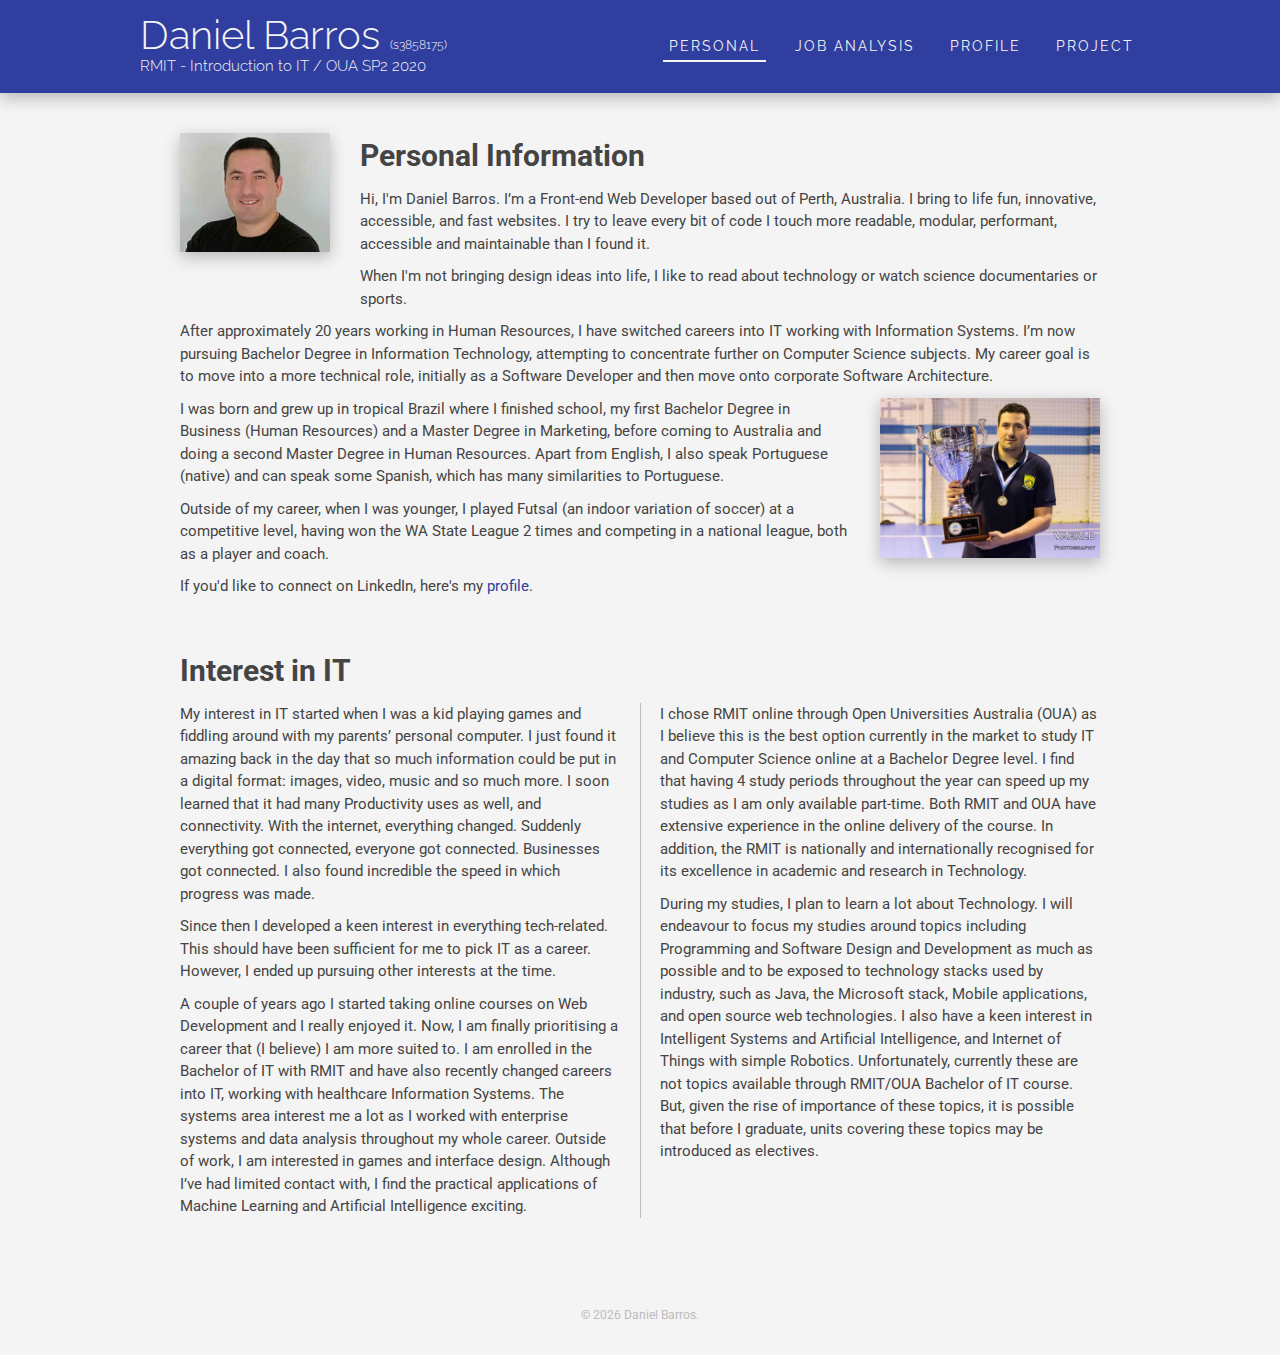
<file: index.html>
<!DOCTYPE html>
<html lang="en">

<head>
  <meta charset="UTF-8" />
  <meta name="viewport" content="width=device-width, initial-scale=1.0" />
  <meta http-equiv="X-UA-Compatible" content="ie=edge" />
  <link rel="stylesheet"
    href="https://use.fontawesome.com/releases/v5.8.2/css/all.css"
    integrity="sha384-oS3vJWv+0UjzBfQzYUhtDYW+Pj2yciDJxpsK1OYPAYjqT085Qq/1cq5FLXAZQ7Ay"
    crossorigin="anonymous" />
  <link rel="stylesheet" href="css/normalize.css" />
  <link
    href="https://fonts.googleapis.com/css?family=Raleway:300,400&display=swap"
    rel="stylesheet" />
  <link
    href="https://fonts.googleapis.com/css?family=Roboto:400,400i,700,700i&display=swap"
    rel="stylesheet" />
  <link rel="stylesheet" href="css/main.css" />
  <title>Daniel Barros | Personal</title>
</head>

<body>

  <header class="header">
    <div class="header__container container">
      <a href="index.html" class="header__logo">
        <h1 class="header__title">Daniel Barros <span
            class="header__rmitid">(s3858175)</span></h1>
        <h2 class="header__subtitle">RMIT - Introduction to IT / OUA SP2 2020
        </h2>
      </a>
      <nav class="header__nav">
        <ul class="header__nav-list">
          <li class="header__nav-list-item"><a class="header__nav-link"
              id="header__nav-link--selected" href="index.html">Personal</a>
          </li>
          <li class="header__nav-list-item"><a class="header__nav-link"
              href="job.html">Job Analysis</a></li>
          <li class="header__nav-list-item"><a class="header__nav-link"
              href="profile.html">Profile</a>
          </li>
          <li class="header__nav-list-item"><a class="header__nav-link"
              href="project.html">Project</a>
          </li>
        </ul>
      </nav>
    </div>
  </header>

  <main class="content container">
    <!-- Start Profile Section -->
    <section class="information">
      <div class="information__part1">
        <img src="img/profile.jpg" alt="Photograph of Daniel Barros"
          class="information__photo">

        <div class="information__part1-text-box">
          <h3>Personal Information</h3>
          <p>Hi, I'm Daniel Barros. I’m a Front-end Web
            Developer based out of
            Perth, Australia. I bring to life fun, innovative, accessible, and
            fast websites. I try to leave every bit of code I touch more
            readable,
            modular, performant, accessible and maintainable than I found it.
          </p>
          <p>When I'm not bringing design ideas into life, I like to read about
            technology or watch science documentaries or sports.</p>
        </div>
      </div>
      <p>After approximately 20 years working in Human Resources, I have
        switched careers into IT working with Information Systems. I’m now
        pursuing Bachelor Degree in Information Technology, attempting to
        concentrate further on Computer Science subjects. My career goal is
        to
        move into a more technical role, initially as a Software Developer
        and
        then move onto corporate Software Architecture.</p>
      <div class="information__part2">
        <div class="information__part2-text-box">
          <p>I was born and grew up in tropical Brazil where I finished school,
            my
            first Bachelor Degree in Business (Human Resources) and a Master
            Degree in Marketing, before coming to Australia and doing a second
            Master Degree in Human Resources. Apart from English, I also speak
            Portuguese (native) and can speak some Spanish, which has many
            similarities to Portuguese.</p>
          <p>Outside of my career, when I was younger, I played Futsal (an
            indoor
            variation of soccer) at a competitive level, having won the WA State
            League 2 times and competing in a national league, both as a player
            and coach.</p>
        </div>
        <img src="img/futsal.jpg" alt="Photograph of Daniel Barros"
          class="information__futsal-photo">
      </div>
      <p>If you'd like to connect on LinkedIn, here's my <a
          href="https://www.linkedin.com/in/barros-daniel/"
          target="_blank">profile</a>.</p>
    </section>
    <!-- End of Profile Section -->

    <!-- Start of Interest in IT Section -->
    <section class="interest">
      <h3 class="interest__title">Interest in IT</h3>
      <p>My interest in IT started when I was a kid playing games and fiddling
        around with my parents’ personal computer. I just found it amazing back
        in the day that so much information could be put in a digital format:
        images, video, music and so much more. I soon learned that it had many
        Productivity uses as well, and connectivity. With the internet,
        everything changed. Suddenly everything got connected, everyone got
        connected. Businesses got connected. I also found incredible the speed
        in which progress was made.</p>
      <p>Since then I developed a keen interest in everything tech-related. This
        should have been sufficient for me to pick IT as a career. However, I
        ended
        up pursuing other interests at the time.</p>
      <p>A couple of years ago I started taking online courses on Web
        Development and
        I really enjoyed it. Now, I am finally prioritising a career that (I
        believe) I am more suited to. I am enrolled in the Bachelor of IT with
        RMIT
        and have also recently changed careers into IT, working with healthcare
        Information Systems. The systems area interest me a lot as I worked with
        enterprise systems and data analysis throughout my whole career. Outside
        of
        work, I am interested in games and interface design. Although I’ve had
        limited contact with, I find the practical applications of Machine
        Learning
        and Artificial Intelligence exciting.</p>
      <p>I chose RMIT online through Open Universities Australia (OUA) as I
        believe
        this is the best option currently in the market to study IT and Computer
        Science online at a Bachelor Degree level. I find that having 4 study
        periods throughout the year can speed up my studies as I am only
        available
        part-time. Both RMIT and OUA have extensive experience in the online
        delivery of the course. In addition, the RMIT is nationally and
        internationally recognised for its excellence in academic and research
        in
        Technology.</p>
      <p>During my studies, I plan to learn a lot about Technology. I will
        endeavour to focus my studies around topics including Programming and
        Software Design and Development as much as possible and to be exposed to
        technology stacks used by industry, such as Java, the Microsoft stack,
        Mobile applications, and open source web technologies. I also have a
        keen interest in Intelligent Systems and Artificial Intelligence, and
        Internet of Things with simple Robotics. Unfortunately, currently these
        are not topics available through RMIT/OUA Bachelor of IT course. But,
        given the rise of importance of these topics, it is possible that before
        I graduate, units covering these topics may be introduced as electives.
      </p>
    </section>
    <!-- End of Interest in IT Section -->
  </main>

  <footer class="footer">
    <a href="https://www.linkedin.com/in/barros-daniel/" target="_blank"><i
        class="fab fa-linkedin fa-2x footer__icon"></i></a>
    <a href="https://github.com/barrosdaniel" target="_blank"><i
        class="fab fa-github-square fa-2x footer__icon"></i></a>
    <p><small>&copy; <span id="year"></span> Daniel Barros.</small></p>
  </footer>

  <script>
    document.getElementById('year').textContent = new Date().getFullYear();
  </script>
</body>

</html>
</file>
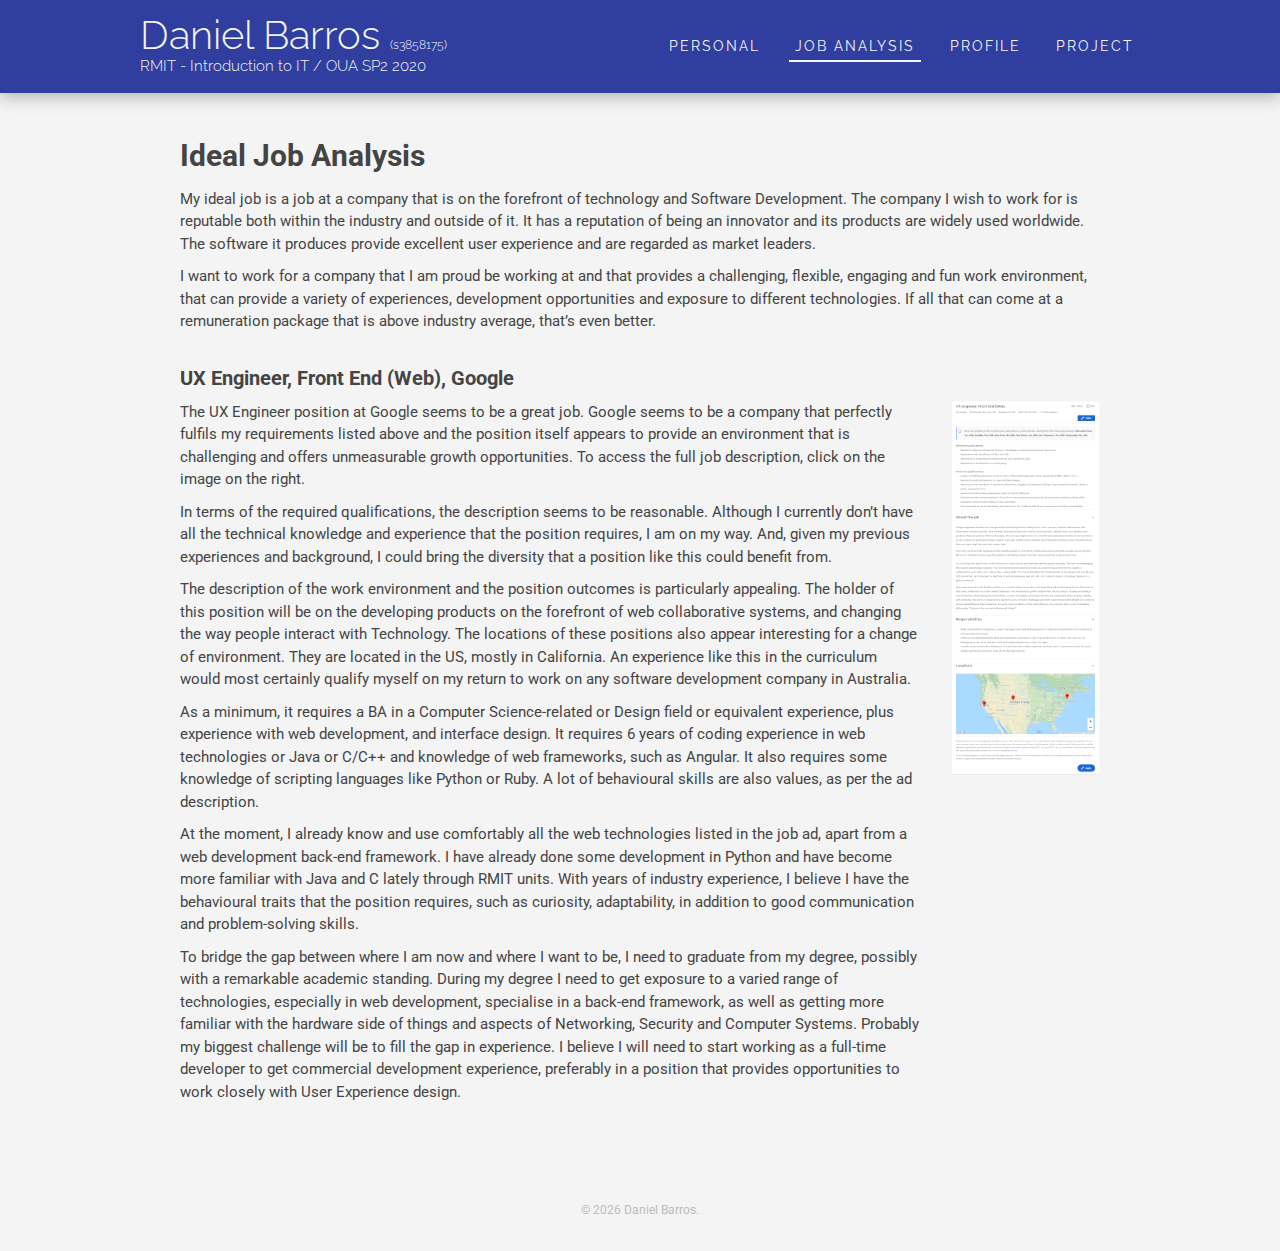
<file: job.html>
<!DOCTYPE html>
<html lang="en">

<head>
  <meta charset="UTF-8" />
  <meta name="viewport" content="width=device-width, initial-scale=1.0" />
  <meta http-equiv="X-UA-Compatible" content="ie=edge" />
  <link rel="stylesheet"
    href="https://use.fontawesome.com/releases/v5.8.2/css/all.css"
    integrity="sha384-oS3vJWv+0UjzBfQzYUhtDYW+Pj2yciDJxpsK1OYPAYjqT085Qq/1cq5FLXAZQ7Ay"
    crossorigin="anonymous" />
  <link rel="stylesheet" href="css/normalize.css" />
  <link
    href="https://fonts.googleapis.com/css?family=Raleway:300,400&display=swap"
    rel="stylesheet" />
  <link
    href="https://fonts.googleapis.com/css?family=Roboto:400,400i,700,700i&display=swap"
    rel="stylesheet" />
  <link rel="stylesheet" href="css/main.css" />
  <title>Daniel Barros | Job Analysis</title>
</head>

<body>

  <header class="header">
    <div class="header__container container">
      <a href="index.html" class="header__logo">
        <h1 class="header__title">Daniel Barros <span
            class="header__rmitid">(s3858175)</span></h1>
        <h2 class="header__subtitle">RMIT - Introduction to IT / OUA SP2 2020
        </h2>
      </a>
      <nav class="header__nav">
        <ul class="header__nav-list">
          <li class="header__nav-list-item"><a class="header__nav-link"
              href="index.html">Personal</a>
          </li>
          <li class="header__nav-list-item"><a class="header__nav-link"
              id="header__nav-link--selected" href="job.html">Job Analysis</a>
          </li>
          <li class="header__nav-list-item"><a class="header__nav-link"
              href="profile.html">Profile</a>
          </li>
          <li class="header__nav-list-item"><a class="header__nav-link"
              href="project.html">Project</a>
          </li>
        </ul>
      </nav>
    </div>
  </header>

  <main class="content container">
    <h3>Ideal Job Analysis</h3>
    <p>My ideal job is a job at a company that is on the forefront of technology
      and Software Development. The company I wish to work for is reputable both
      within the industry and outside of it. It has a reputation of being an
      innovator and its products are widely used worldwide. The software it
      produces provide excellent user experience and are regarded as market
      leaders. </p>
    <p>I want to work for a company that I am proud be working at and that
      provides a challenging, flexible, engaging and fun work environment, that
      can provide a variety of experiences, development opportunities and
      exposure to different technologies. If all that can come at a remuneration
      package that is above industry average, that’s even better.</p>
    <section class="job-description">
      <h4>UX Engineer, Front End (Web), Google</h4>
      <div class="job-description__box">
        <div class="job-description__text">
          <p>The UX Engineer position at Google seems to be a great job. Google
            seems to be a company that perfectly fulfils my requirements listed
            above and the position itself appears to provide an environment that
            is challenging and offers unmeasurable growth opportunities. To
            access the full job description, click on the image on the right.
          </p>
          <p>In terms of the required qualifications, the description seems to
            be reasonable. Although I currently don’t have all the technical
            knowledge and experience that the position requires, I am on my way.
            And, given my previous experiences and background, I could bring the
            diversity that a position like this could benefit from.</p>
          <p>The description of the work environment and the position outcomes
            is particularly appealing. The holder of this position will be on
            the developing products on the forefront of web collaborative
            systems, and changing the way people interact with Technology. The
            locations of these positions also appear interesting for a change of
            environment. They are located in the US, mostly in California. An
            experience like this in the curriculum would most certainly qualify
            myself on my return to work on any software development company in
            Australia.</p>
          <p>As a minimum, it requires a BA in a Computer Science-related or
            Design
            field or equivalent experience, plus experience with web
            development,
            and interface design. It requires 6 years of coding experience in
            web
            technologies or Java or C/C++ and knowledge of web frameworks, such
            as
            Angular. It also requires some knowledge of scripting languages like
            Python or Ruby. A lot of behavioural skills are also values, as per
            the ad description.</p>
          <p>At the moment, I already know and use comfortably all the web
            technologies listed in the job ad, apart from a web development
            back-end framework. I have already done some development in Python
            and
            have become more familiar with Java and C lately through RMIT units.
            With years of industry experience, I believe I have the behavioural
            traits that the position requires, such as curiosity, adaptability,
            in
            addition to good communication and problem-solving skills.</p>
          <p>To bridge the gap between where I am now and where I want to be, I
            need to graduate from my degree, possibly with a remarkable academic
            standing. During my degree I need to get exposure to a varied range
            of
            technologies, especially in web development, specialise in a
            back-end
            framework, as well as getting more familiar with the hardware side
            of
            things and aspects of Networking, Security and Computer Systems.
            Probably my biggest challenge will be to fill the gap in experience.
            I
            believe I will need to start working as a full-time developer to get
            commercial development experience, preferably in a position that
            provides opportunities to work closely with User Experience design.
          </p>
        </div>
        <a href="img/job_ad.png" class="job-description__img-link">
          <img src="img/job_ad_thumbnail.png" alt="Image of Google job ad"
            class="job-description__img">
        </a>
      </div>

    </section>
  </main>

  <footer class="footer">
    <a href="https://www.linkedin.com/in/barros-daniel/" target="_blank"><i
        class="fab fa-linkedin fa-2x footer__icon"></i></a>
    <a href="https://github.com/barrosdaniel" target="_blank"><i
        class="fab fa-github-square fa-2x footer__icon"></i></a>
    <p><small>&copy; <span id="year"></span> Daniel Barros.</small></p>
  </footer>

  <script>
    document.getElementById('year').textContent = new Date().getFullYear();
  </script>
</body>

</html>
</file>
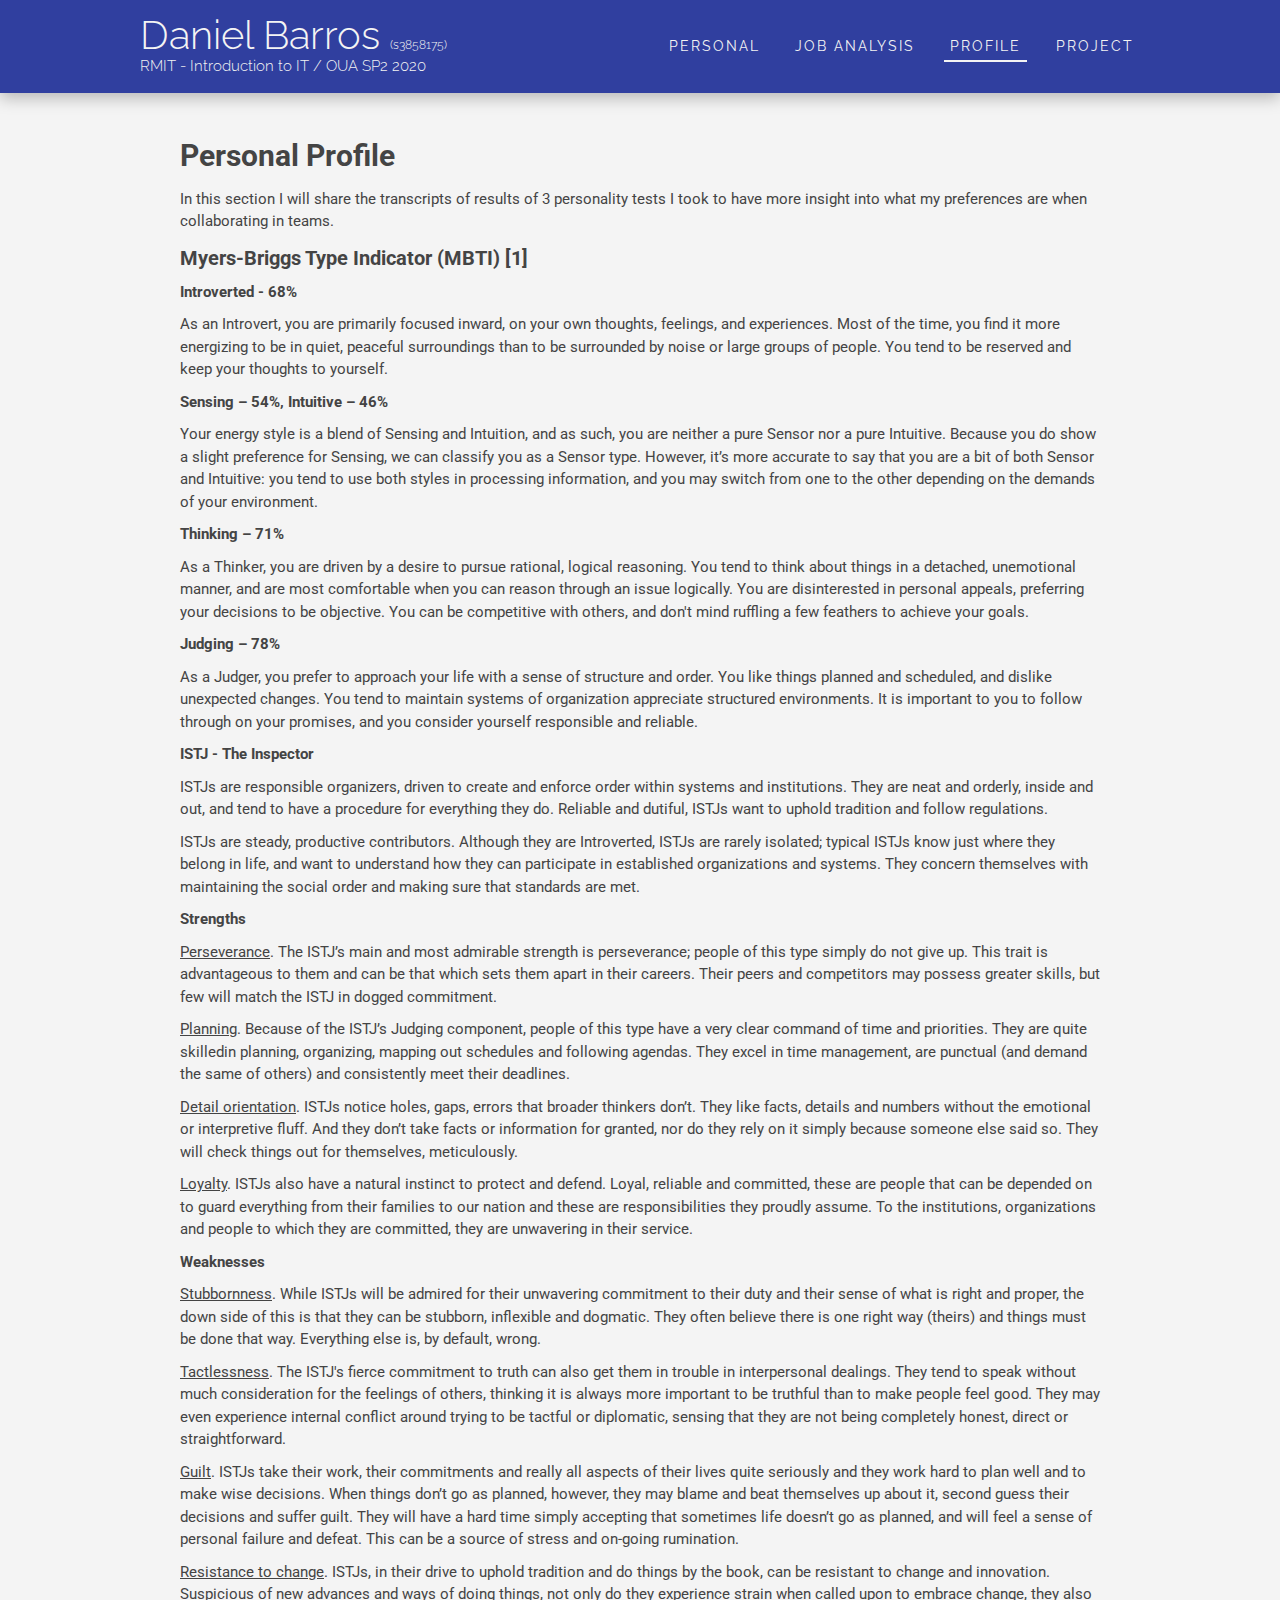
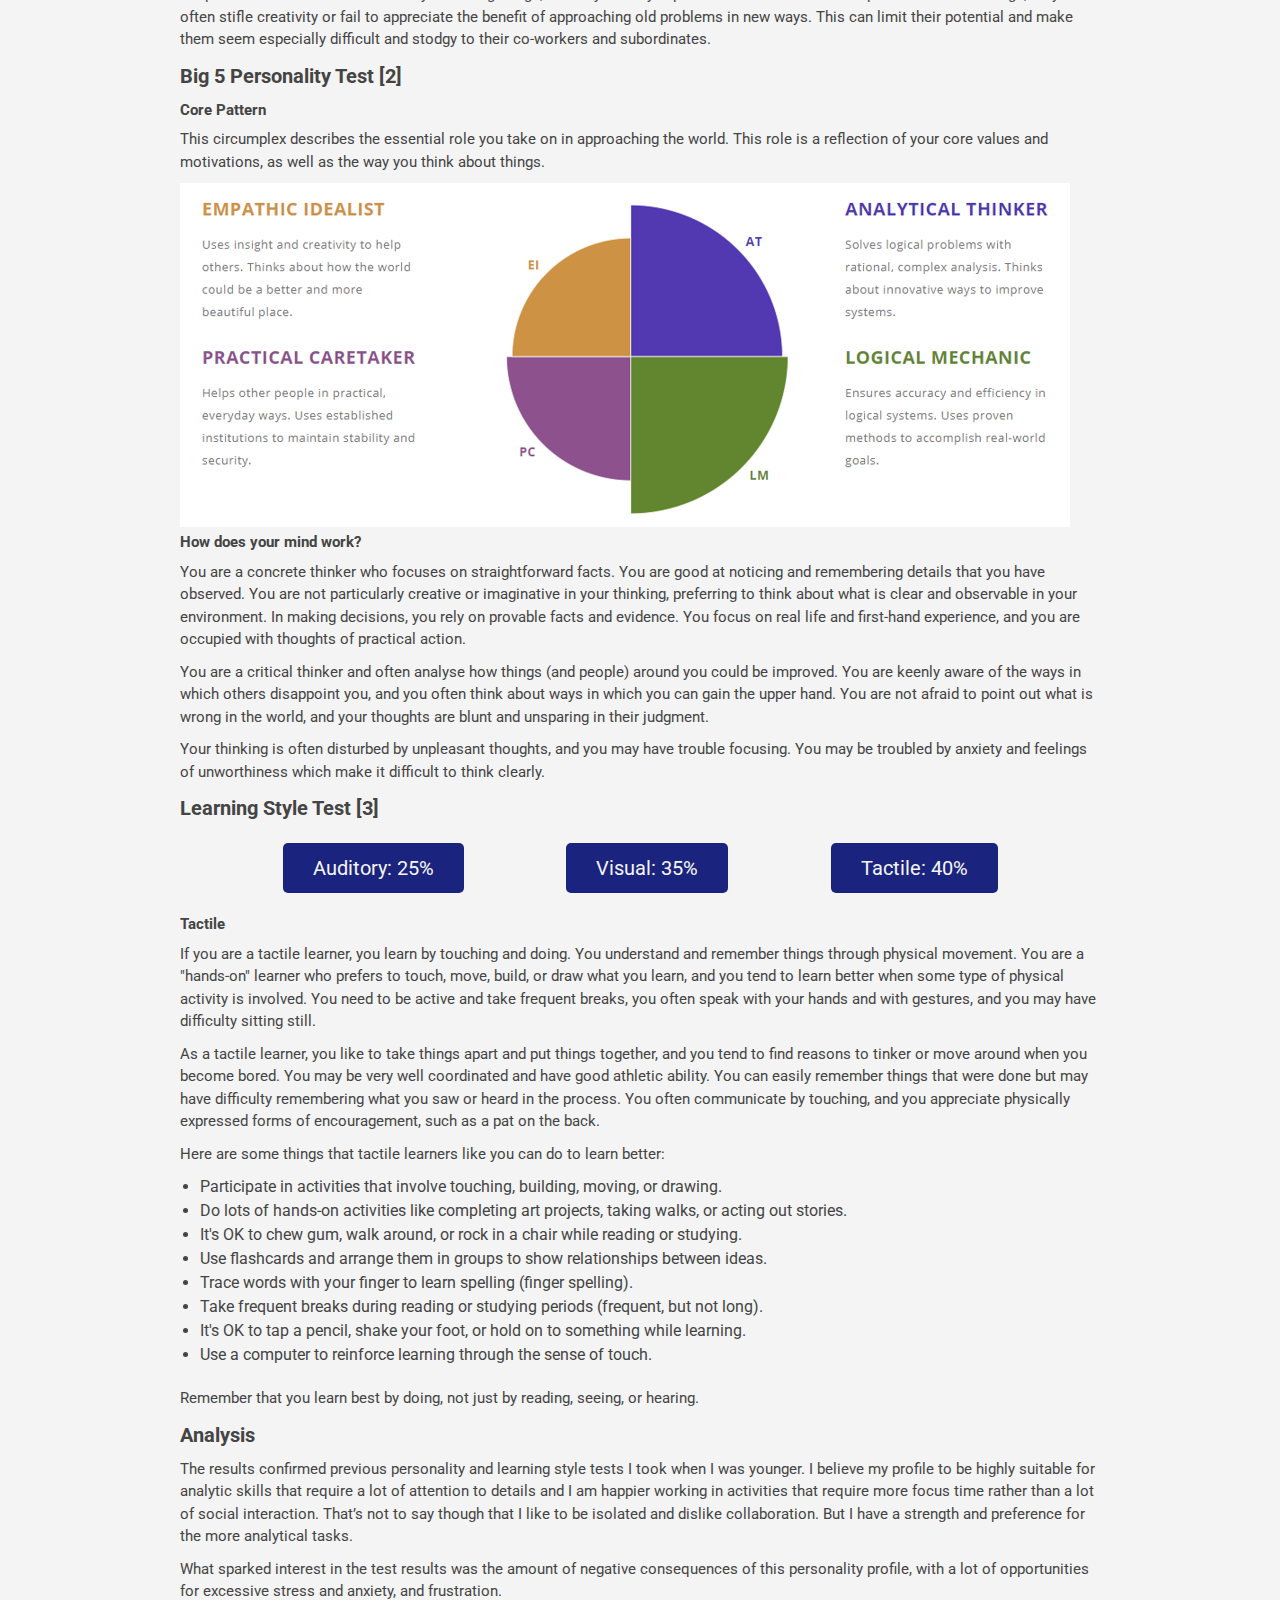
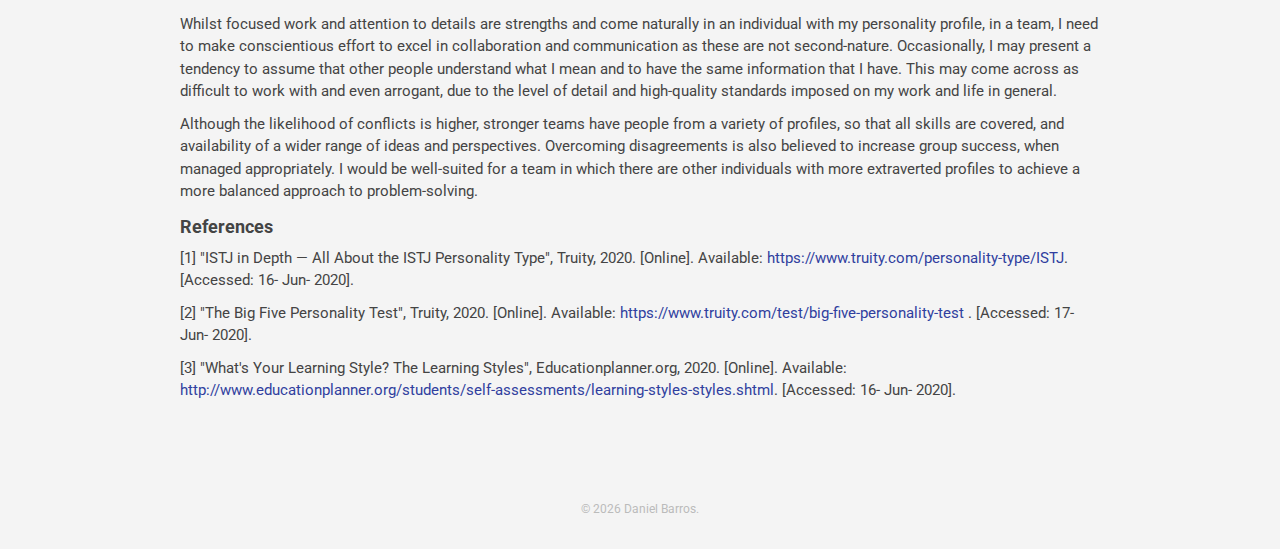
<file: profile.html>
<!DOCTYPE html>
<html lang="en">

<head>
  <meta charset="UTF-8" />
  <meta name="viewport" content="width=device-width, initial-scale=1.0" />
  <meta http-equiv="X-UA-Compatible" content="ie=edge" />
  <link rel="stylesheet"
    href="https://use.fontawesome.com/releases/v5.8.2/css/all.css"
    integrity="sha384-oS3vJWv+0UjzBfQzYUhtDYW+Pj2yciDJxpsK1OYPAYjqT085Qq/1cq5FLXAZQ7Ay"
    crossorigin="anonymous" />
  <link rel="stylesheet" href="css/normalize.css" />
  <link
    href="https://fonts.googleapis.com/css?family=Raleway:300,400&display=swap"
    rel="stylesheet" />
  <link
    href="https://fonts.googleapis.com/css?family=Roboto:400,400i,700,700i&display=swap"
    rel="stylesheet" />
  <link rel="stylesheet" href="css/main.css" />
  <title>Daniel Barros | Profile</title>
</head>

<body>

  <header class="header">
    <div class="header__container container">
      <a href="index.html" class="header__logo">
        <h1 class="header__title">Daniel Barros <span
            class="header__rmitid">(s3858175)</span></h1>
        <h2 class="header__subtitle">RMIT - Introduction to IT / OUA SP2 2020
        </h2>
      </a>
      <nav class="header__nav">
        <ul class="header__nav-list">
          <li class="header__nav-list-item"><a class="header__nav-link"
              href="index.html">Personal</a>
          </li>
          <li class="header__nav-list-item"><a class="header__nav-link"
              href="job.html">Job Analysis</a>
          </li>
          <li class="header__nav-list-item"><a class="header__nav-link"
              id="header__nav-link--selected" href="profile.html">Profile</a>
          </li>
          <li class="header__nav-list-item"><a class="header__nav-link"
              href="project.html">Project</a>
          </li>
        </ul>
      </nav>
    </div>
  </header>

  <main class="content container">
    <section class="profile">
      <h3 class="profile__title">Personal Profile</h3>
      <p>In this section I will share the transcripts of results of 3
        personality tests I took to have more insight into what my preferences
        are when collaborating in teams.</p>
      <!-- Start Myers-Briggs Test Results -->
      <article class="profile__myers">
        <h4 class="profile_myers-title">Myers-Briggs Type Indicator (MBTI) [1]
        </h4>
        <p class="profile__bold">Introverted - 68%</p>
        <p>As an Introvert, you are primarily focused inward, on your own
          thoughts, feelings, and experiences. Most of the time, you find it
          more
          energizing to be in quiet, peaceful surroundings than to be surrounded
          by noise or large groups of people. You tend to be reserved and keep
          your thoughts to yourself.</p>
        <p class="profile__bold">Sensing – 54%, Intuitive – 46%</p>
        <p>Your energy style is a blend of Sensing and Intuition, and as such,
          you
          are neither a pure Sensor nor a pure Intuitive. Because you do show a
          slight preference for Sensing, we can classify you as a Sensor type.
          However, it’s more accurate to say that you are a bit of both Sensor
          and
          Intuitive: you tend to use both styles in processing information, and
          you may switch from one to the other depending on the demands of your
          environment.</p>
        <p class="profile__bold">Thinking – 71%</p>
        <p>As a Thinker, you are driven by a desire to pursue rational, logical
          reasoning. You tend to think about things in a detached, unemotional
          manner, and are most comfortable when you can reason through an issue
          logically. You are disinterested in personal appeals, preferring your
          decisions to be objective. You can be competitive with others, and
          don't
          mind ruffling a few feathers to achieve your goals.</p>
        <p class="profile__bold">Judging – 78%</p>
        <p>As a Judger, you prefer to approach your life with a sense of
          structure
          and order. You like things planned and scheduled, and dislike
          unexpected
          changes. You tend to maintain systems of organization appreciate
          structured environments. It is important to you to follow through on
          your promises, and you consider yourself responsible and reliable.</p>
        <p class="profile__bold">ISTJ - The Inspector</p>
        <p>ISTJs are responsible organizers, driven to create and enforce order
          within systems and institutions. They are neat and orderly, inside and
          out, and tend to have a procedure for everything they do. Reliable and
          dutiful, ISTJs want to uphold tradition and follow regulations.</p>
        <p>ISTJs are steady, productive contributors. Although they are
          Introverted,
          ISTJs are rarely isolated; typical ISTJs know just where they belong
          in
          life, and want to understand how they can participate in established
          organizations and systems. They concern themselves with maintaining
          the
          social order and making sure that standards are met.</p>
        <p class="profile__bold">Strengths</p>
        <p><span class="profile__underline">Perseverance</span>. The ISTJ’s main
          and most admirable strength is perseverance; people of this type
          simply
          do not give up. This trait is advantageous to them and can be that
          which
          sets them apart in their careers. Their peers and competitors may
          possess greater skills, but few will match the ISTJ in dogged
          commitment.</p>
        <p><span class="profile__underline">Planning</span>. Because of the
          ISTJ’s
          Judging component, people of this type have a very clear command of
          time
          and priorities. They are quite skilledin planning, organizing, mapping
          out schedules and following agendas. They excel in time management,
          are
          punctual (and demand the same of others) and consistently meet their
          deadlines.</p>
        <p><span class="profile__underline">Detail orientation</span>. ISTJs
          notice holes, gaps, errors that broader thinkers don’t. They like
          facts,
          details and numbers without the emotional or interpretive fluff. And
          they don’t take facts or information for granted, nor do they rely on
          it
          simply because someone else said so. They will check things out for
          themselves, meticulously.</p>
        <p><span class="profile__underline">Loyalty</span>. ISTJs also have a
          natural instinct to protect and defend. Loyal, reliable and committed,
          these are people that can be depended on to guard everything from
          their
          families to our nation and these are responsibilities they proudly
          assume. To the institutions, organizations and people to which they
          are
          committed, they are unwavering in their
          service.</p>
        <p class="profile__bold">Weaknesses</p>
        <p><span class="profile__underline">Stubbornness</span>. While ISTJs
          will
          be admired for their unwavering commitment to their duty and their
          sense
          of what is right and proper, the down side of this is that they can be
          stubborn, inflexible and dogmatic. They often believe there is one
          right
          way (theirs) and things must be done that way. Everything else is, by
          default, wrong.</p>
        <p><span class="profile__underline">Tactlessness</span>. The ISTJ's
          fierce
          commitment to truth can also get them in trouble in interpersonal
          dealings. They tend to speak without much consideration for the
          feelings
          of others, thinking it is always more important to be truthful than to
          make people feel good. They may even experience internal conflict
          around
          trying to be tactful or diplomatic, sensing that they are not being
          completely honest, direct or straightforward.</p>
        <p><span class="profile__underline">Guilt</span>. ISTJs take their work,
          their commitments and really all aspects of their lives quite
          seriously
          and they work hard to plan well and to make wise decisions. When
          things
          don’t go as planned, however, they may blame and beat themselves up
          about it, second guess their decisions and suffer guilt. They will
          have
          a hard time simply accepting that sometimes life doesn’t go as
          planned,
          and will feel a sense of personal failure and defeat. This can be a
          source of stress and on-going rumination.</p>
        <p><span class="profile__underline">Resistance to change</span>. ISTJs,
          in
          their drive to uphold tradition and do things by the book, can be
          resistant to change and innovation. Suspicious of new advances and
          ways
          of doing things, not only do they experience strain when called upon
          to
          embrace change, they also often stifle creativity or fail to
          appreciate
          the benefit of approaching old problems in new ways. This can limit
          their potential and make them seem especially difficult and stodgy to
          their co-workers and subordinates.</p>

      </article>
      <!-- Start of Big 5 Personality Test Results -->
      <article class="profile__big5">
        <h4 class="profile__big5-title">Big 5 Personality Test [2]</h4>
        <h6 class="profile__big5-subtitle">Core Pattern</h6>
        <p>This circumplex describes the essential role you take on in
          approaching the world. This role is a reflection of your core values
          and motivations, as well as the way you think about things.</p>
        <img src="img/big5_result.png" alt="" class="profile__big5-image">
        <h6 class="profile__big5-subtitle">How does your mind work?</h6>
        <p>You are a concrete thinker who focuses on straightforward facts. You
          are good at noticing and remembering details that you have observed.
          You are not particularly creative or imaginative in your thinking,
          preferring to think about what is clear and observable in your
          environment. In making decisions, you rely on provable facts and
          evidence. You focus on real life and first-hand experience, and you
          are occupied with thoughts of practical action.</p>
        <p>You are a critical thinker and often analyse how things (and people)
          around you could be improved. You are keenly aware of the ways in
          which others disappoint you, and you often think about ways in which
          you can gain the upper hand. You are not afraid to point out what is
          wrong in the world, and your thoughts are blunt and unsparing in their
          judgment.</p>
        <p>Your thinking is often disturbed by unpleasant thoughts, and you may
          have trouble focusing. You may be troubled by anxiety and feelings of
          unworthiness which make it difficult to think clearly.</p>




      </article>
      <!-- Start of Learning Test Results -->
      <article class="profile__learning">
        <h4 class="profile__learning-title">Learning Style Test [3]</h4>
        <ul class="profile__learning-highlight-list">
          <li class="profile__learning-highlight">Auditory: 25%</li>
          <li class="profile__learning-highlight">Visual: 35%</li>
          <li class="profile__learning-highlight">Tactile: 40%</li>
        </ul>
        <h6 class="profile__learning-subtitle">Tactile</h6>
        <p>If you are a tactile learner, you learn by touching and doing. You
          understand and remember things through physical movement. You are a
          "hands-on" learner who prefers to touch, move, build, or draw what you
          learn, and you tend to learn better when some type of physical
          activity is involved. You need to be active and take frequent breaks,
          you often speak with your hands and with gestures, and you may have
          difficulty sitting still.</p>
        <p>As a tactile learner, you like to take things apart and put things
          together, and you tend to find reasons to tinker or move around when
          you become bored. You may be very well coordinated and have good
          athletic ability. You can easily remember things that were done but
          may have difficulty remembering what you saw or heard in the process.
          You often communicate by touching, and you appreciate physically
          expressed forms of encouragement, such as a pat on the back.</p>
        <p>Here are some things that tactile learners like you can do to learn
          better:</p>
        <ul class="profile__learning-tip-list">
          <li class="profile__learning-tip">Participate in activities that
            involve touching, building, moving, or drawing.</li>
          <li class="profile__learning-tip">Do lots of hands-on activities like
            completing art projects, taking walks, or acting out stories.</li>
          <li class="profile__learning-tip">It's OK to chew gum, walk around, or
            rock in a chair while reading or studying.</li>
          <li class="profile__learning-tip">Use flashcards and arrange them in
            groups to show relationships between ideas.</li>
          <li class="profile__learning-tip">Trace words with your finger to
            learn spelling (finger spelling).</li>
          <li class="profile__learning-tip">Take frequent breaks during reading
            or studying periods (frequent, but not long).</li>
          <li class="profile__learning-tip">It's OK to tap a pencil, shake your
            foot, or hold on to something while learning.</li>
          <li class="profile__learning-tip">Use a computer to reinforce learning
            through the sense of touch.</li>
        </ul>
        <p>Remember that you learn best by doing, not just by reading, seeing,
          or hearing.</p>
      </article>
      <!-- Start of Test Results Analysis -->
      <article class="profile__analysis">
        <h4 class="profile__analysis-title">Analysis</h4>
        <p>The results confirmed previous personality and learning style tests I
          took when I was younger. I believe my profile to be highly suitable
          for analytic skills that require a lot of attention to details and I
          am happier working in activities that require more focus time rather
          than a lot of social interaction. That’s not to say though that I like
          to be isolated and dislike collaboration. But I have a strength and
          preference for the more analytical tasks.</p>
        <p>What sparked interest in the test results was the amount of negative
          consequences of this personality profile, with a lot of opportunities
          for excessive stress and anxiety, and frustration.</p>
        <p>Whilst focused work and attention to details are strengths and come
          naturally in an individual with my personality profile, in a team, I
          need to make conscientious effort to excel in collaboration and
          communication as these are not second-nature. Occasionally, I may
          present a tendency to assume that other people understand what I mean
          and to have the same information that I have. This may come across as
          difficult to work with and even arrogant, due to the level of detail
          and
          high-quality standards imposed on my work and life in general.</p>
        <p>Although the likelihood of conflicts is higher, stronger teams have
          people from a variety of profiles, so that all skills are covered, and
          availability of a wider range of ideas and perspectives. Overcoming
          disagreements is also believed to increase group success, when managed
          appropriately. I would be well-suited for a team in which there are
          other individuals with more extraverted profiles to achieve a more
          balanced approach to problem-solving.</p>
      </article>

      <h5 class="profile__references">References</h5>
      <p>[1] "ISTJ in Depth — All About the ISTJ Personality Type", Truity,
        2020. [Online]. Available: <a
          href="https://www.truity.com/personality-type/ISTJ"
          target="_blank">https://www.truity.com/personality-type/ISTJ</a>.
        [Accessed: 16- Jun- 2020].</p>
      <p>[2] "The Big Five Personality Test", Truity, 2020. [Online]. Available:
        <a href="https://www.truity.com/test/big-five-personality-test"
          target="_blank">https://www.truity.com/test/big-five-personality-test</a>
        . [Accessed: 17-Jun- 2020].</p>
      <p>[3] "What's Your Learning Style? The Learning Styles",
        Educationplanner.org, 2020. [Online]. Available: <a
          href="http://www.educationplanner.org/students/self-assessments/learning-styles-styles.shtml"
          target="_blank">http://www.educationplanner.org/students/self-assessments/learning-styles-styles.shtml</a>.
        [Accessed: 16- Jun- 2020].</p>
    </section>
  </main>

  <footer class="footer">
    <a href="https://www.linkedin.com/in/barros-daniel/" target="_blank"><i
        class="fab fa-linkedin fa-2x footer__icon"></i></a>
    <a href="https://github.com/barrosdaniel" target="_blank"><i
        class="fab fa-github-square fa-2x footer__icon"></i></a>
    <p><small>&copy; <span id="year"></span> Daniel Barros.</small></p>
  </footer>

  <script>
    document.getElementById('year').textContent = new Date().getFullYear();
  </script>
</body>

</html>
</file>
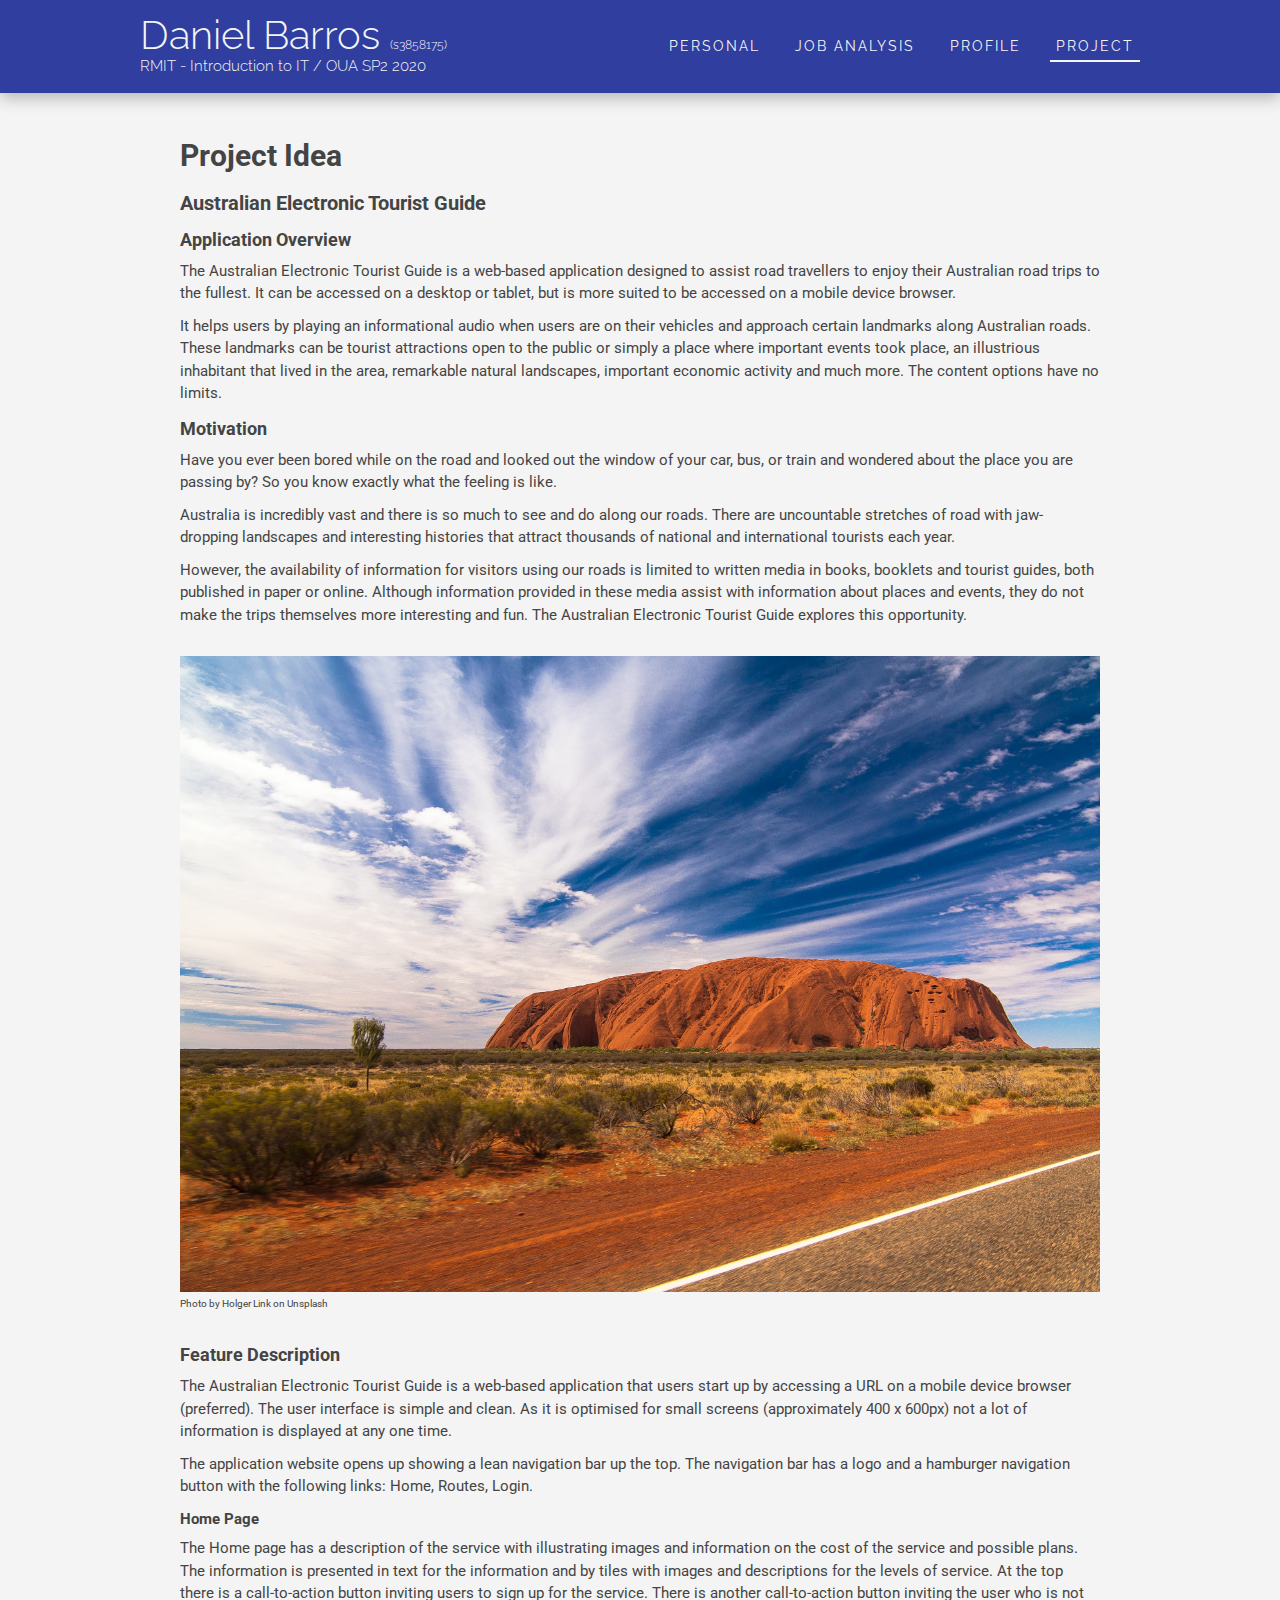
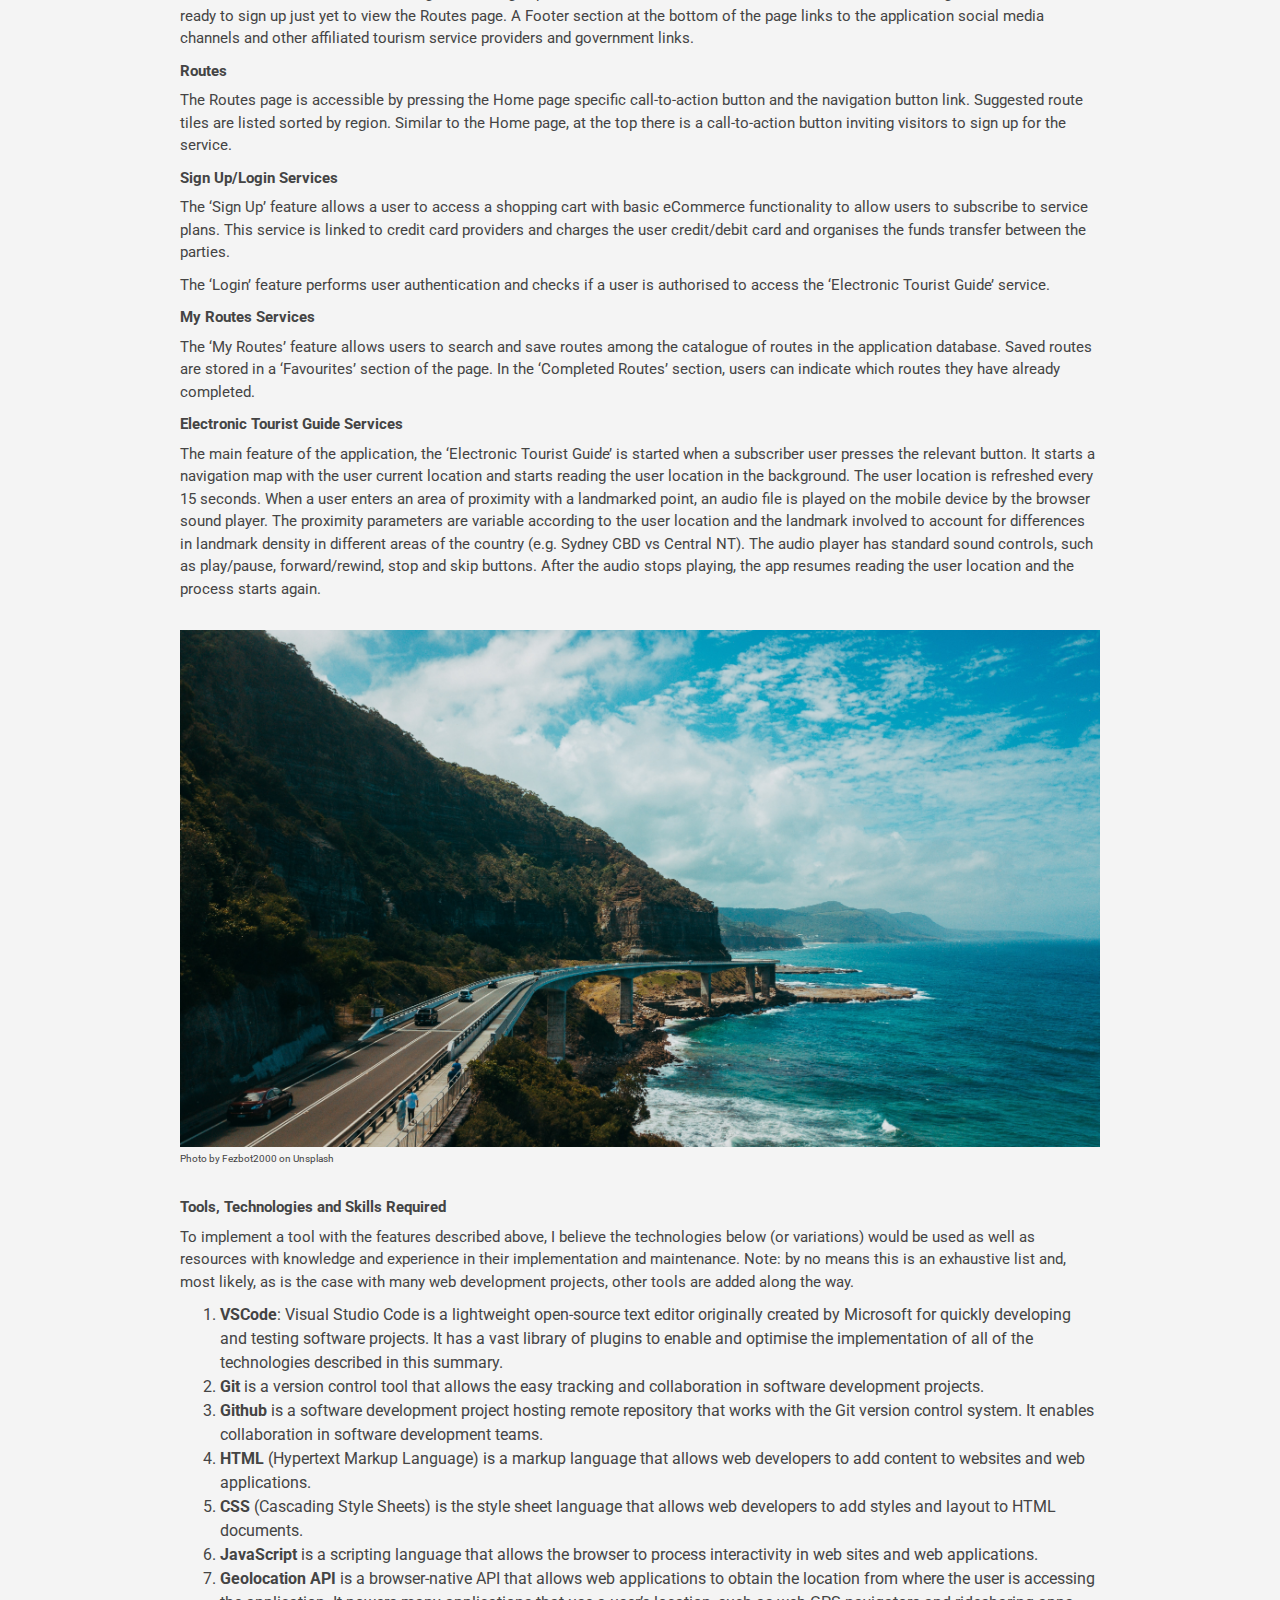
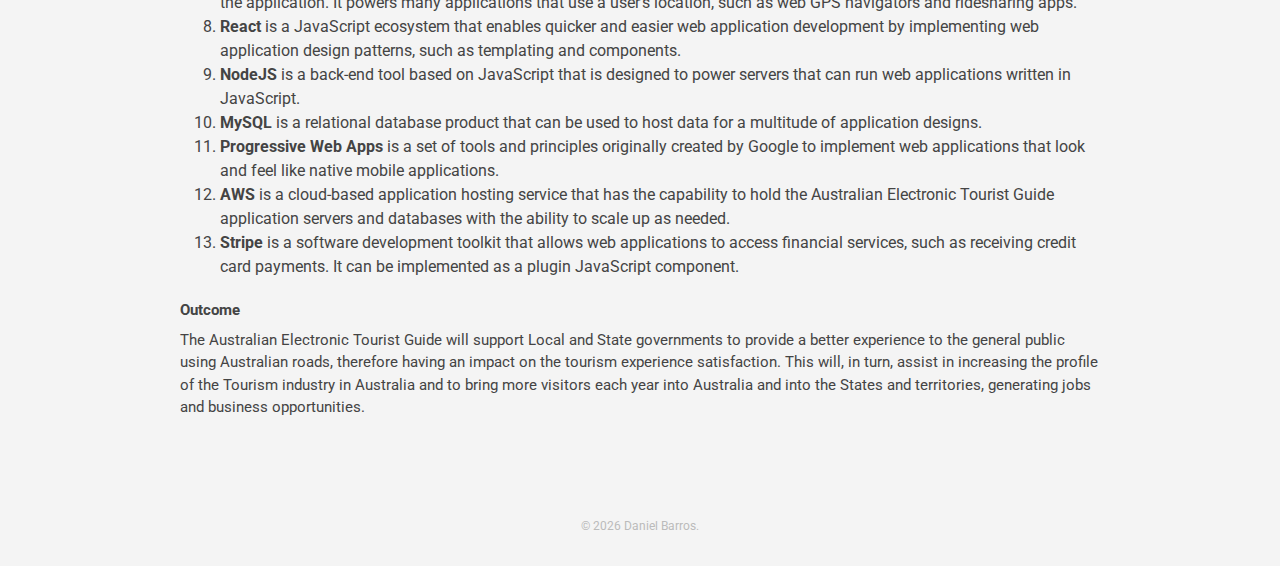
<file: project.html>
<!DOCTYPE html>
<html lang="en">

<head>
  <meta charset="UTF-8" />
  <meta name="viewport" content="width=device-width, initial-scale=1.0" />
  <meta http-equiv="X-UA-Compatible" content="ie=edge" />
  <link rel="stylesheet"
    href="https://use.fontawesome.com/releases/v5.8.2/css/all.css"
    integrity="sha384-oS3vJWv+0UjzBfQzYUhtDYW+Pj2yciDJxpsK1OYPAYjqT085Qq/1cq5FLXAZQ7Ay"
    crossorigin="anonymous" />
  <link rel="stylesheet" href="css/normalize.css" />
  <link
    href="https://fonts.googleapis.com/css?family=Raleway:300,400&display=swap"
    rel="stylesheet" />
  <link
    href="https://fonts.googleapis.com/css?family=Roboto:400,400i,700,700i&display=swap"
    rel="stylesheet" />
  <link rel="stylesheet" href="css/main.css" />
  <!-- <link rel="stylesheet" href="css/responsive.css" /> -->
  <title>Daniel Barros | Project</title>
</head>

<body>

  <header class="header">
    <div class="header__container container">
      <a href="index.html" class="header__logo">
        <h1 class="header__title">Daniel Barros <span
            class="header__rmitid">(s3858175)</span></h1>
        <h2 class="header__subtitle">RMIT - Introduction to IT / OUA SP2 2020
        </h2>
      </a>
      <nav class="header__nav">
        <ul class="header__nav-list">
          <li class="header__nav-list-item"><a class="header__nav-link"
              href="index.html">Personal</a>
          </li>
          <li class="header__nav-list-item"><a class="header__nav-link"
              href="job.html">Job Analysis</a>
          </li>
          <li class="header__nav-list-item"><a class="header__nav-link"
              href="profile.html">Profile</a>
          </li>
          <li class="header__nav-list-item"><a class="header__nav-link"
              id="header__nav-link--selected" href="project.html">Project</a>
          </li>
        </ul>
      </nav>
    </div>
  </header>

  <main class="content container">
    <h3 class="project__title">Project Idea</h3>
    <h4 class="project__subtitle">Australian Electronic Tourist Guide</h4>
    <h5 class="project__heading">Application Overview</h5>
    <p>The Australian Electronic Tourist Guide is a web-based application
      designed to assist road travellers to enjoy their Australian road trips to
      the fullest. It can be accessed on a desktop or tablet, but is more suited
      to be accessed on a mobile device browser.</p>
    <p>It helps users by playing an informational audio when users are on their
      vehicles and approach certain landmarks along Australian roads. These
      landmarks can be tourist attractions open to the public or simply a place
      where important events took place, an illustrious inhabitant that lived in
      the area, remarkable natural landscapes, important economic activity and
      much more. The content options have no limits.</p>
    <h5 class="project__heading">Motivation</h5>
    <p>Have you ever been bored while on the road and looked out the window of
      your car, bus, or train and wondered about the place you are passing by?
      So you know exactly what the feeling is like. </p>
    <p>Australia is incredibly vast and there is so much to see and do along our
      roads. There are uncountable stretches of road with jaw-dropping
      landscapes and interesting histories that attract thousands of national
      and
      international tourists each year.</p>
    <p>However, the availability of information for visitors using our roads is
      limited to written media in books, booklets and tourist guides, both
      published in paper or online. Although information provided in these media
      assist with information about places and events, they do not make the
      trips themselves more interesting and fun. The Australian Electronic
      Tourist
      Guide explores this opportunity.</p>
    <figure>
      <img src="img/holger-link-1GFUOji-yck-unsplash.jpg"
        alt="Image of outback road" class="project__image">
      <figcaption>Photo by Holger Link on Unsplash</figcaption>
    </figure>
    <h5 class="project__heading">Feature Description</h5>
    <p>The Australian Electronic Tourist Guide is a web-based application that
      users start up by accessing a URL on a mobile device browser (preferred).
      The user interface is simple and clean. As it is optimised for small
      screens (approximately 400 x 600px) not a lot of information is displayed
      at any one time.</p>
    <p>The application website opens up showing a lean navigation bar up the
      top. The navigation bar has a logo and a hamburger navigation button with
      the following links: Home, Routes, Login.</p>
    <h6 class="project__subheading">Home Page</h6>
    <p>The Home page has a description of the service with illustrating images
      and information on the cost of the service and possible plans. The
      information is presented in text for the information and by tiles with
      images and descriptions for the levels of service. At the top there is a
      call-to-action button inviting users to sign up for the service. There is
      another call-to-action button inviting the user who is not ready to sign
      up just yet to view the Routes page. A Footer section at the bottom of the
      page links to the application social media channels and other affiliated
      tourism service providers and government links.</p>
    <h6 class="project__subheading">Routes</h6>
    <p>The Routes page is accessible by pressing the Home page specific
      call-to-action button and the navigation button link. Suggested route
      tiles are listed sorted by region. Similar to the Home page, at the top
      there is a call-to-action button inviting visitors to sign up for the
      service.</p>
    <h6 class="project__subheading">Sign Up/Login Services</h6>
    <p>The ‘Sign Up’ feature allows a user to access a shopping cart with basic
      eCommerce functionality to allow users to subscribe to service plans. This
      service is linked to credit card providers and charges the user
      credit/debit card and organises the funds transfer between the parties.
    </p>
    <p>The ‘Login’ feature performs user authentication and checks if a user is
      authorised to access the ‘Electronic Tourist Guide’ service.</p>
    <h6 class="project__subheading">My Routes Services</h6>
    <p>The ‘My Routes’ feature allows users to search and save routes among the
      catalogue of routes in the application database. Saved routes are stored
      in a ‘Favourites’ section of the page. In the ‘Completed Routes’ section,
      users can indicate which routes they have already completed.</p>
    <h6 class="project__subheading">Electronic Tourist Guide Services</h6>
    <p>The main feature of the application, the ‘Electronic Tourist Guide’ is
      started when a subscriber user presses the relevant button. It starts a
      navigation map with the user current location and starts reading the user
      location in the background. The user location is refreshed every 15
      seconds. When a user enters an area of proximity with a landmarked point,
      an audio file is played on the mobile device by the browser sound player.
      The proximity parameters are variable according to the user location and
      the landmark involved to account for differences in landmark density in
      different areas of the country (e.g. Sydney CBD vs Central NT). The audio
      player has standard sound controls, such as play/pause, forward/rewind,
      stop and skip buttons. After the audio stops playing, the app resumes
      reading the user location and the process starts again. </p>
    <figure>
      <img src="img/fezbot2000-bUgPgGNpqws-unsplash.jpg"
        alt="Image of ocean cliffs road" class="project__image">
      <figcaption>Photo by Fezbot2000 on Unsplash</figcaption>
    </figure>
    <h6 class="project__subheading">Tools, Technologies and Skills Required</h6>
    <p>To implement a tool with the features described above, I believe the
      technologies below (or variations) would be used as well as resources with
      knowledge and experience in their implementation and maintenance. Note: by
      no means this is an exhaustive list and, most likely, as is the case with
      many web development projects, other tools are added along the way.</p>
    <ol class="project__skills-list">
      <li class="project__skills-list-item"><span
          class="project__bold">VSCode</span>: Visual Studio Code is a
        lightweight open-source text editor originally created by Microsoft for
        quickly developing and testing software projects. It has a vast library
        of plugins to enable and optimise the implementation of all of the
        technologies described in this summary.</li>
      <li class="project__skills-list-item"><span
          class="project__bold">Git</span> is a version control tool that allows
        the easy tracking and collaboration in software development projects.
      </li>
      <li class="project__skills-list-item"><span
          class="project__bold">Github</span> is a software development project
        hosting remote repository that works with the Git version control
        system. It enables collaboration in software development teams.</li>
      <li class="project__skills-list-item"><span
          class="project__bold">HTML</span> (Hypertext Markup Language) is a
        markup language that allows web developers to add content to websites
        and web applications.</li>
      <li class="project__skills-list-item"><span
          class="project__bold">CSS</span> (Cascading Style Sheets) is the style
        sheet language that allows web developers to add styles and layout to
        HTML documents.</li>
      <li class="project__skills-list-item"><span
          class="project__bold">JavaScript</span> is a scripting language that
        allows the browser to process interactivity in web sites and web
        applications.</li>
      <li class="project__skills-list-item"><span
          class="project__bold">Geolocation API</span> is a browser-native API
        that allows web applications to obtain the location from where the user
        is accessing the application. It powers many applications that use a
        user’s location, such as web GPS navigators and ridesharing apps.</li>
      <li class="project__skills-list-item"><span
          class="project__bold">React</span> is a JavaScript ecosystem that
        enables quicker and easier web application development by implementing
        web application design patterns, such as templating and components.</li>
      <li class="project__skills-list-item"><span
          class="project__bold">NodeJS</span> is a back-end tool based on
        JavaScript that is designed to power servers that can run web
        applications written in JavaScript.</li>
      <li class="project__skills-list-item"><span
          class="project__bold">MySQL</span> is a relational database product
        that can be used to host data for a multitude of application designs.
      </li>
      <li class="project__skills-list-item"><span
          class="project__bold">Progressive Web Apps</span> is a set of tools
        and principles originally created by Google to implement web
        applications that look and feel like native mobile applications.</li>
      <li class="project__skills-list-item"><span
          class="project__bold">AWS</span> is a cloud-based application hosting
        service that has the capability to hold the Australian Electronic
        Tourist Guide application servers and databases with the ability to
        scale up as needed.</li>
      <li class="project__skills-list-item"><span
          class="project__bold">Stripe</span> is a software development toolkit
        that allows web applications to access financial services, such as
        receiving credit card payments. It can be implemented as a plugin
        JavaScript component.</li>
    </ol>
    <h6 class="project__subheading">Outcome</h6>
    <p>The Australian Electronic Tourist Guide will support Local and State
      governments to provide a better experience to the general public using
      Australian roads, therefore having an impact on the tourism experience
      satisfaction. This will, in turn, assist in increasing the profile of the
      Tourism industry in Australia and to bring more visitors each year into
      Australia and into the States and territories, generating jobs and
      business opportunities.</p>













  </main>





  <footer class="footer">
    <a href="https://www.linkedin.com/in/barros-daniel/" target="_blank"><i
        class="fab fa-linkedin fa-2x footer__icon"></i></a>
    <a href="https://github.com/barrosdaniel" target="_blank"><i
        class="fab fa-github-square fa-2x footer__icon"></i></a>
    <p><small>&copy; <span id="year"></span> Daniel Barros.</small></p>
  </footer>

  <script>
    document.getElementById('year').textContent = new Date().getFullYear();
  </script>
</body>

</html>
</file>
<file: css/main.css>
/* ====================================================================== 
VARIABLES
====================================================================== */
/* COLORS */
:root {
  --color-white: #f4f4f4;
  --color-black: #090909;
  --color-gray-dark: #444;
  --color-gray: #888;
  --color-gray-light: #bbb;
  --color-gray-lighter: #e5e5e5;

  --color-primary-light: #3f51b5;
  --color-primary: #303f9f;
  --color-primary-dark: #1a237e;

  /* OTHER */
  --box-shadow: 0 5px 15px 0 rgba(0, 0, 0, 0.25);
}



/* ====================================================================== 
RESETS
====================================================================== */
*,
*::before,
*::after {
  margin: 0;
  padding: 0;
  box-sizing: inherit;
}

html {
  font-size: 62.5%;
}

body {
  box-sizing: border-box;
  background-color: var(--color-white);
  color: var(--color-gray-dark);
  font-family: "Roboto", Arial, Helvetica, sans-serif;
  font-weight: 400;
  line-height: 1.5;
  height: 100%;
  text-rendering: optimizeLegibility;
  scroll-behavior: smooth;
  overflow-x: hidden;
}

ul {
  list-style: none;
}

a {
  text-decoration: none;
  color: var(--color-primary);
}

img {
  max-width: 100%;
}

i {
  margin: 10px;
}

h1,
h2,
h3,
h4 {
  margin: 0;
  padding: 0;
}

h3 {
  font-size: 3rem;
  margin-bottom: 1rem;
}

h4 {
  font-size: 2rem;
  margin-bottom: 0.8rem;
}

h5 {
  font-size: 1.8rem;
  margin-bottom: 0.7rem;
}

h6 {
  font-size: 1.5rem;
  margin-bottom: 0.7rem;
  font-weight: 700;
}



p {
  font-size: 1.5rem;
  margin-bottom: 1rem;
}

figure {
  margin: 3rem 0;
}



/* ====================================================================== 
LAYOUT
====================================================================== */
.container {
  max-width: 100rem;
  margin: 0 auto;
}



/* ====================================================================== 
HEADER
====================================================================== */
.header {
  background-color: var(--color-primary);
  color: var(--color-white);
  padding: 0.5rem;
  width: 100%;
  box-shadow: var(--box-shadow);
  font-family: "Raleway", Arial, Helvetica, sans-serif;
}

.header__container {
  display: flex;
  justify-content: space-between;
  align-items: center;
}

/* LOGO */
.header__title,
.header__subtitle {
  color: var(--color-white);
  font-weight: 300;
}

.header__title {
  font-size: 4rem;
}

.header__subtitle {
  margin-top: -1rem;
  padding-bottom: 1rem;
}

.header__rmitid {
  font-size: 1.2rem;
}

.header__subtitle {
  font-size: 1.5rem;
}

/* NAVIGATION */
.header__nav-list-item {
  display: inline-block;
}

.header__nav-list-item:not(:last-child) {
  margin-right: 20px;
}

.header__nav-link:link,
.header__nav-link:visited {
  font-size: 1.4rem;
  color: var(--color-white);
  text-transform: uppercase;
  letter-spacing: 2px;
  padding: 6px;
  border-bottom: 2px solid transparent;
  transition: 0.2s;
}

.header__nav-link:hover,
.header__nav-link:active {
  border-bottom: 2px solid var(--color-white);
}

#header__nav-link--selected {
  border-bottom: 2px solid var(--color-white);
}

/* ====================================================================== 
CONTENT
====================================================================== */
.content {
  padding: 4rem;
}



/* ====================================================================== 
INFORMATION SECTION
====================================================================== */
.information {
  display: flex;
  flex-direction: column;
}

.information__part1 {
  display: flex;
}

.information__photo {
  align-self: flex-start;
  width: 15rem;
  margin: 0 3rem 0 0;
  -webkit-box-shadow: var(--box-shadow);
  box-shadow: var(--box-shadow);
}

.information__part2 {
  display: flex;
}

.information__futsal-photo {
  align-self: flex-start;
  width: 22rem;
  margin: 0 0 0 3rem;
  -webkit-box-shadow: var(--box-shadow);
  box-shadow: var(--box-shadow);
}



/* ====================================================================== 
INTEREST SECTION
====================================================================== */
.interest {
  margin-top: 4rem;
  column-count: 2;
  column-gap: 4rem;
  column-rule-style: solid;
  column-rule-width: 1px;
  column-rule-color: var(--color-gray-light);
}

.interest__title {
  column-span: all;
}



/* ====================================================================== 
JOB DESCRIPTION SECTION
====================================================================== */
.job-description {
  margin-top: 3rem;
}

.job-description__box {
  display: flex;
}

.job-description__img-link {
  display: block;
  flex-basis: 100%;
  cursor: pointer;
  margin-left: 3rem;
}

.job-description__img {
  width: 100%;
}



/* ===================================================================== 
PROFILE PAGE
====================================================================== */
.profile__bold {
  font-weight: 700;
}

.profile__underline {
  text-decoration: underline;
}

.profile__big5-image {
  max-width: 100%;
}

.profile__learning-highlight-list {
  display: flex;
  justify-content: space-evenly;
  margin: 2rem 0;
}

.profile__learning-highlight {
  border-radius: 0.5rem;
  padding: 1rem 3rem;
  background-color: var(--color-primary-dark);
  color: var(--color-white);
  font-size: 2rem;
}

.profile__learning-tip-list {
  list-style-type: disc;
  padding-left: 2rem;
  margin-bottom: 2rem;
}

.profile__learning-tip {
  font-size: 1.6rem;
}



/* ===================================================================== 
PROJECT PAGE
====================================================================== */
.project__image {
  max-width: 100%;
}

.project__skills-list {
  padding-left: 4rem;
  margin-bottom: 2rem;
}

.project__skills-list-item {
  font-size: 1.6rem;
}

.project__bold {
  font-weight: 700;
}



/* ===================================================================== 
FOOTER
====================================================================== */
.footer {
  padding-bottom: 2rem;
  font-size: 0.8rem;
  text-align: center;
  color: var(--color-gray-light);
}

.footer__icon {
  font-size: 3rem;
}
</file>
